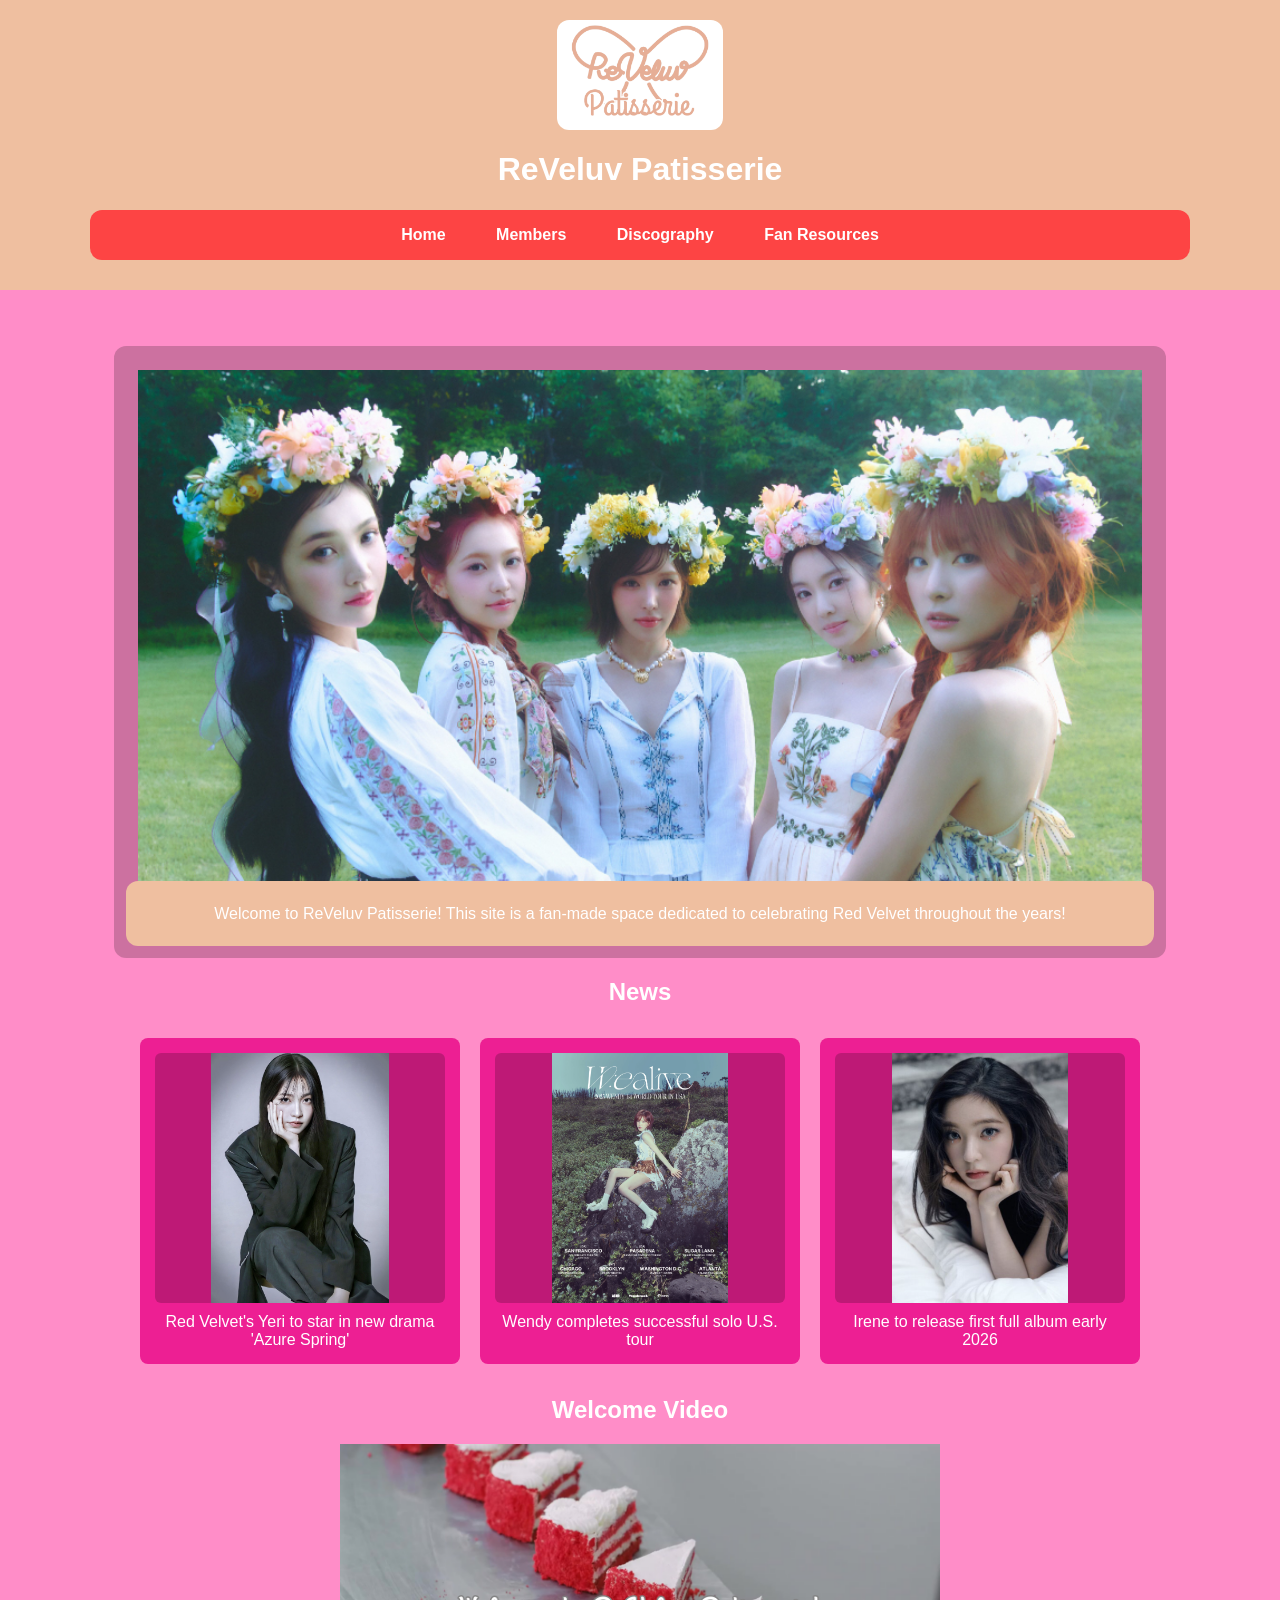
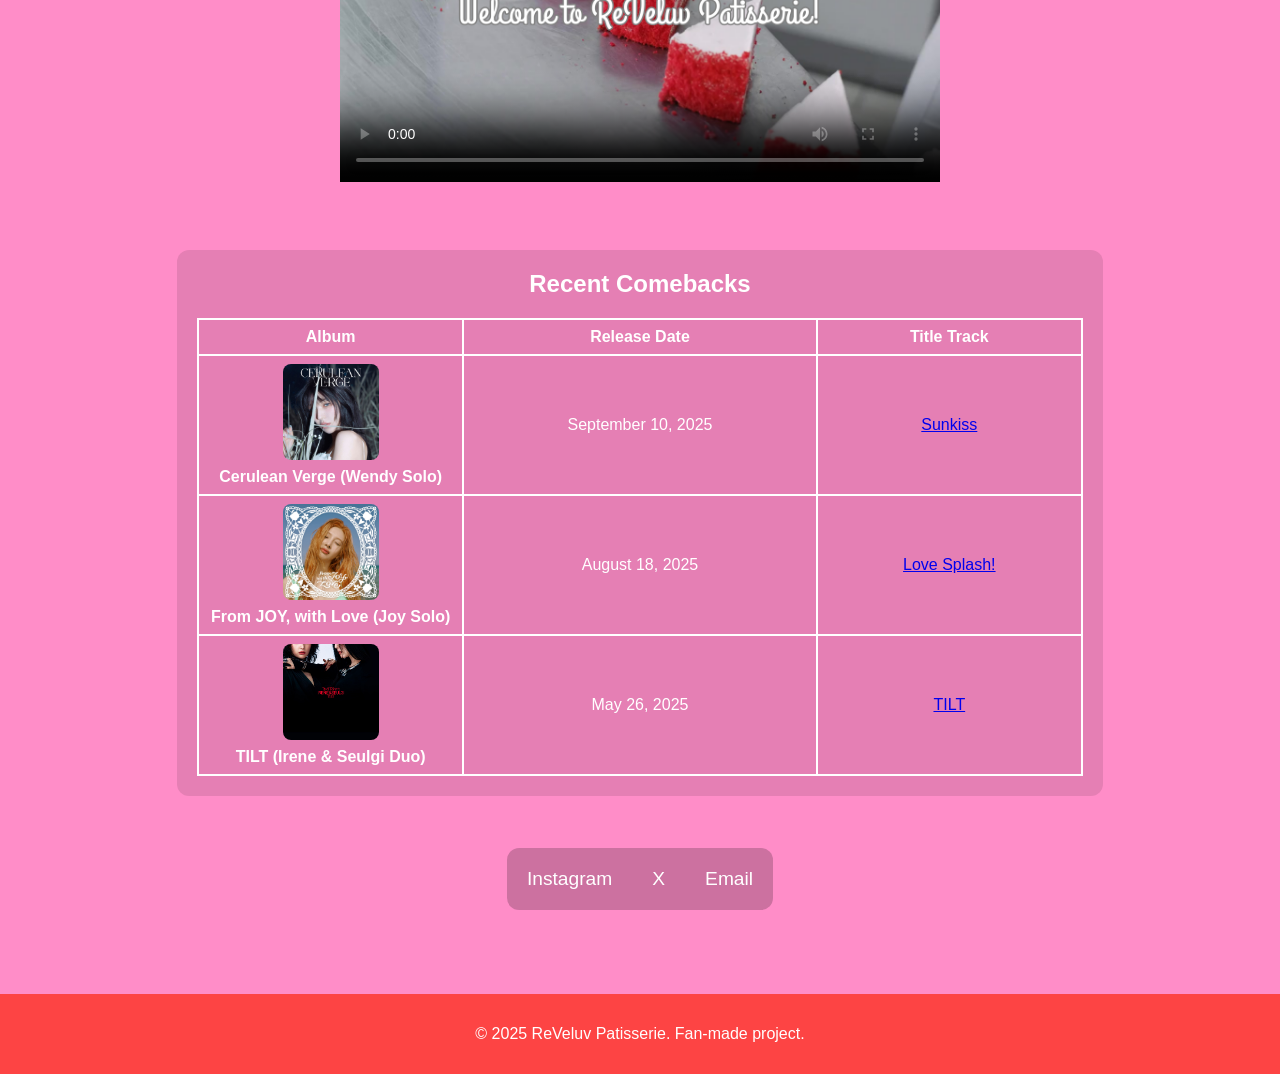
<file: index.html>
<!DOCTYPE html>
<html lang="en">
<head>
    <meta charset="UTF-8">
    <meta name="viewport" content="width=device-width, initial-scale=1.0">
    <meta name="description" content="ReVeluv Patisserie -- A fan-made site celebrating Red Velvet with images, highlights, and member info.">
    <title>ReVeluv Patisserie | Home</title>
    <link rel="stylesheet" href="style.css">
</head>
<body>
    <header>
        <div class="logo">
            <img src="logo.png" alt="ReVeluv Patisserie logo" class="logo-img">
        </div>
        <h1>ReVeluv Patisserie</h1>
        <nav>
            <ul>
                <li><a href="index.html">Home</a></li>
                <li><a href="members.html">Members</a></li>
                <li><a href="discography.html">Discography</a></li>
                <li><a href="resources.html">Fan Resources</a></li>
            </ul>
        </nav>
    </header>
    <main>
        <section class="hero">
            <div class="hero-img"><img src="hero img.png" alt="Full Red Velvet group hero image"></div>
            <div class="intro-text">
                <p>Welcome to ReVeluv Patisserie! This site is a fan-made space dedicated to celebrating Red Velvet throughout the years!</p>
            </div>
        </section>
        <h2>News</h2>
        <section class="highlight-images">
            <div class="img-box">
                <img src="yeri azure spring.png" alt="Yeri Azure Spring Headshot">
                <a href="https://share.google/GHpvdk8U4uwNoFyaT">Red Velvet's Yeri to star in new drama 'Azure Spring'</a>
            </div>
            <div class="img-box">
                <img src="wendy tour.png" alt="Wendy U.S. Solo Tour Poster">
                <a href="https://kpopconcerts.com/event-recaps/recap-wendy-delivers-an-intimate-thoughtfully-curated-night-at-wealive-in-los-angeles/">Wendy completes successful solo U.S. tour</a>
            </div>
            <div class="img-box">
                <img src="irene solo.png" alt="Irene Solo Announcement Photo">
                <a href="https://www.allkpop.com/article/2025/11/sm-entertainment-announces-massive-2026-q1-lineup-exo-nct-riize-comebacks-and-global-tours">Irene to release first full album early 2026</a>
            </div>
        </section>
        <section class="video-section">
            <h2>Welcome Video</h2>
            <video width="600" controls poster="reveluv patisserie welcome.png">
                <source src="reveluv patisserie welcome.mp4" type="video/mp4">
            </video>
        </section>
        <section class="table-section">
            <h2>Recent Comebacks</h2>
            <table>
                <tr>
                    <th>Album</th>
                    <th>Release Date</th>
                    <th>Title Track</th>
                </tr>
                <tr>
                    <td>
                        <img src="cerulean verge.jpeg" alt="Cerulean Verge album cover" class="album-img">
                        <strong>Cerulean Verge (Wendy Solo)</strong>
                    </td>
                    <td>September 10, 2025</td>
                    <td><a href="https://youtu.be/5PS2cJsSJrI?si=dqssWw1O1sN8W8BQ" target="_blank">Sunkiss</a></td>
                </tr>
                <tr>
                    <td>
                        <img src="from joy with love.avif" alt="From JOY, with Love album cover" class="album-img">
                        <strong>From JOY, with Love (Joy Solo)</strong>
                    </td>
                    <td>August 18, 2025</td>
                    <td><a href="https://youtu.be/-2fAmkQS854?si=q9Kt3BmQP1IlaXa8" target="_blank">Love Splash!</a></td>
                </tr>
                <tr>
                    <td>
                        <img src="tilt.avif" alt="TILT album cover" class="album-img">
                        <strong>TILT (Irene & Seulgi Duo)</strong>
                    </td>
                    <td>May 26, 2025</td>
                    <td><a href="https://youtu.be/wlTvVgI5FEI?si=K5VId0j-Be5MVtfZ" target="_blank">TILT</a></td>
                </tr>
            </table>
        </section>
        <section class="links-row">
            <a href="https://instagram.com" target="_blank">Instagram</a>
            <span>X</span>
            <a href="mailto:example@example.com">Email</a>
        </section>
    </main>
    <footer>
        <p>&copy; 2025 ReVeluv Patisserie. Fan-made project.</p>
    </footer>
</body>
</html>
</file>
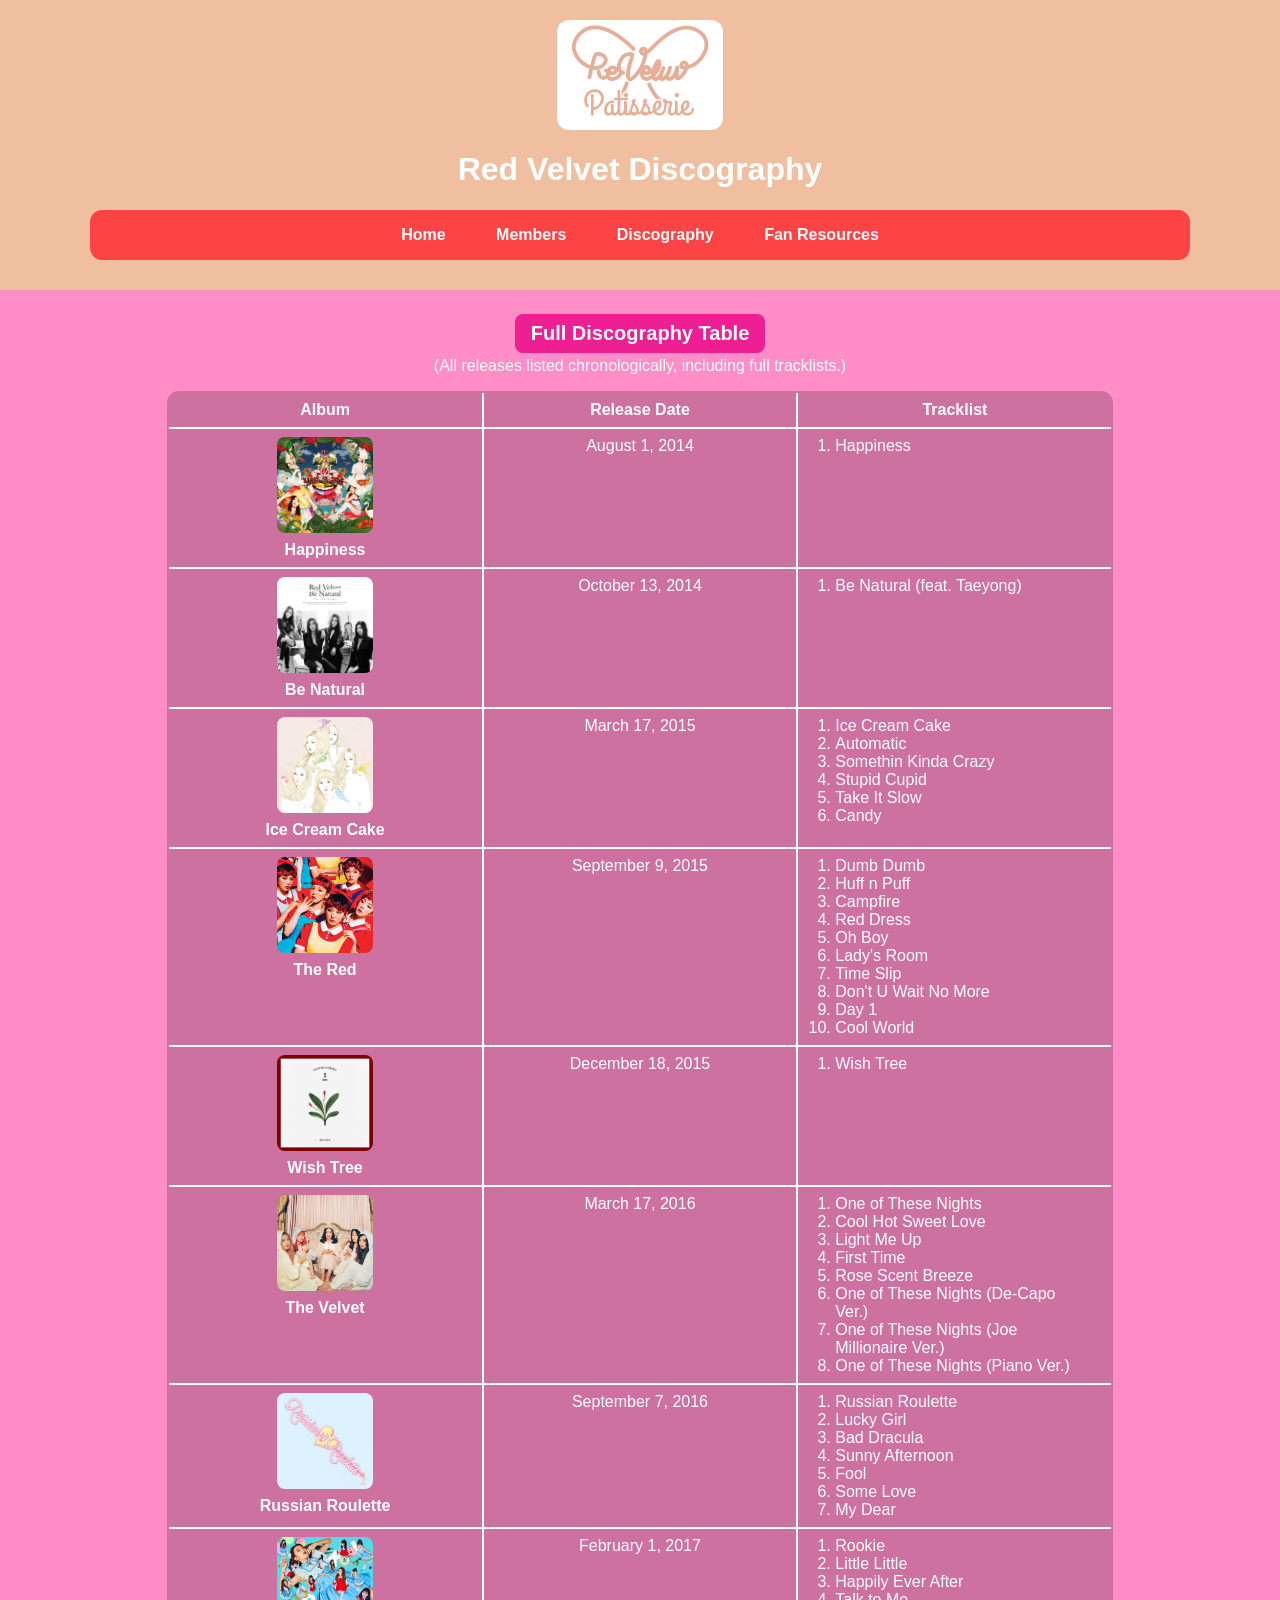
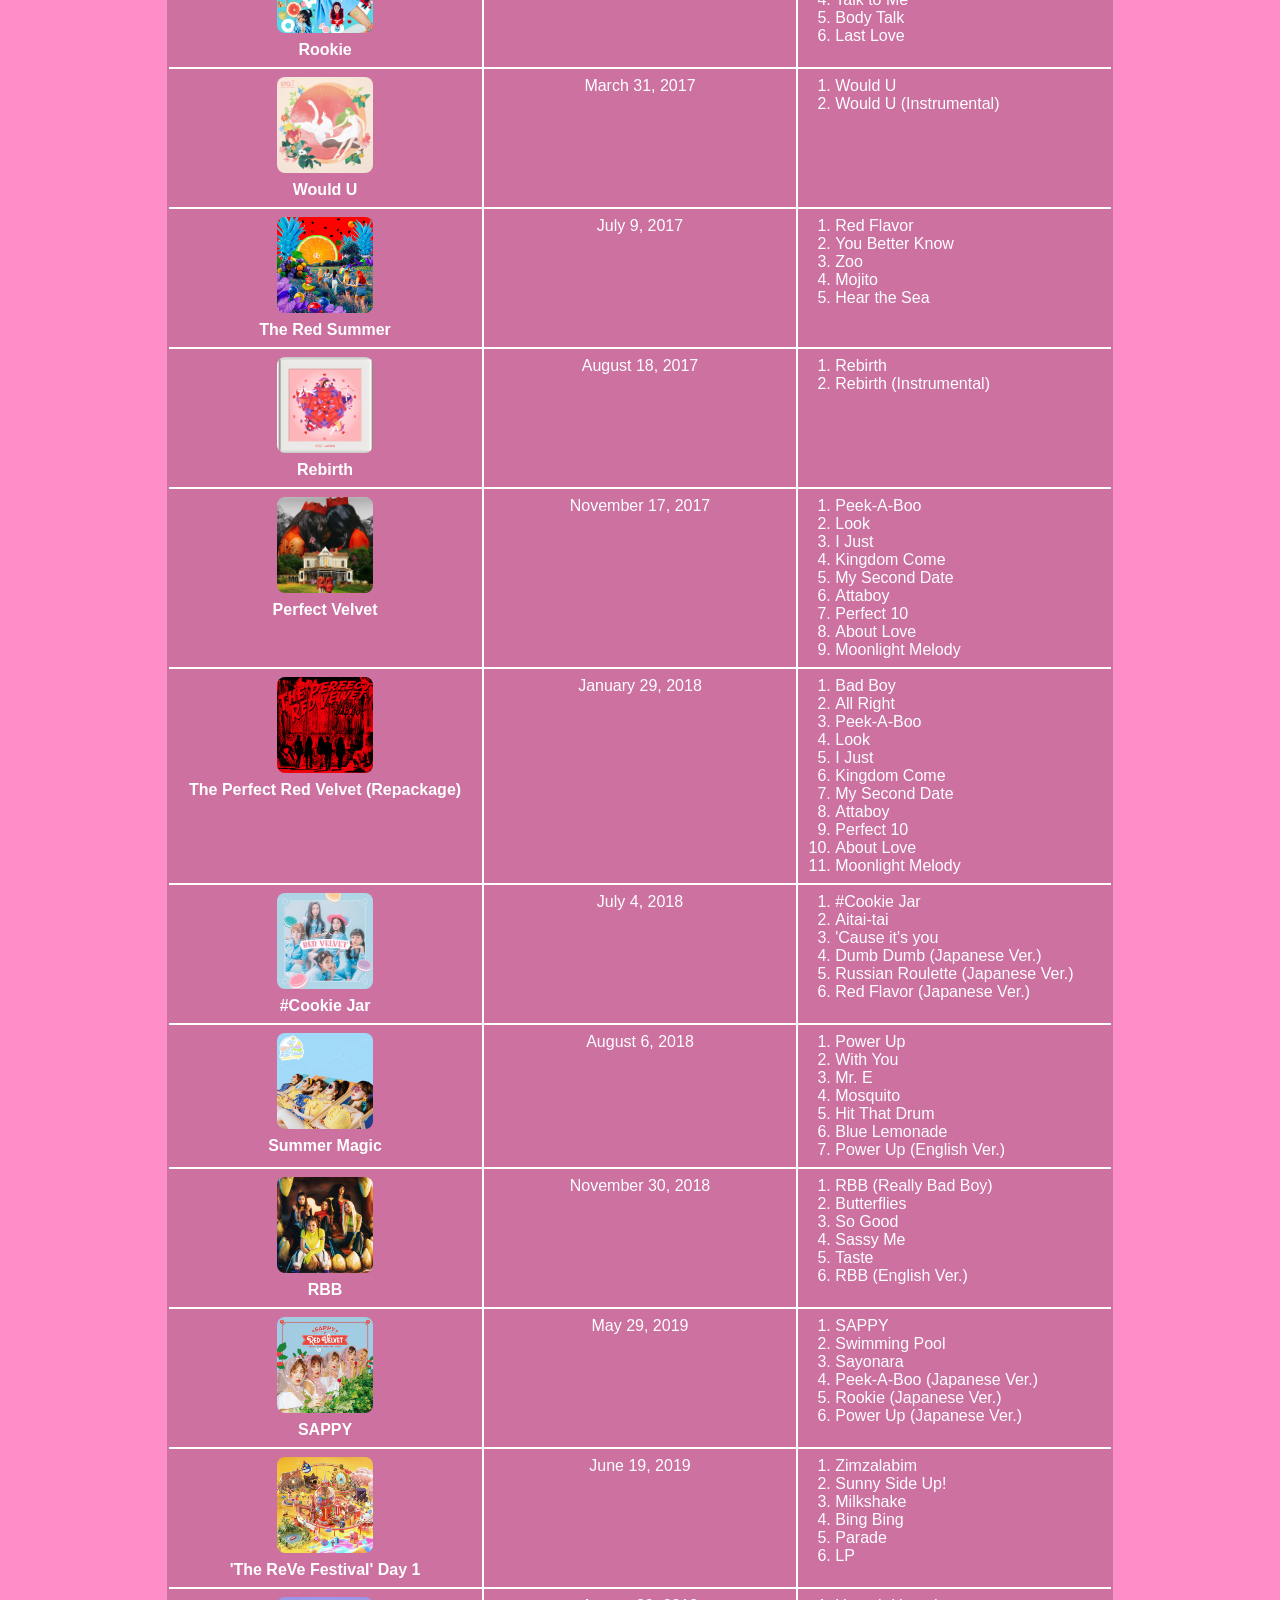
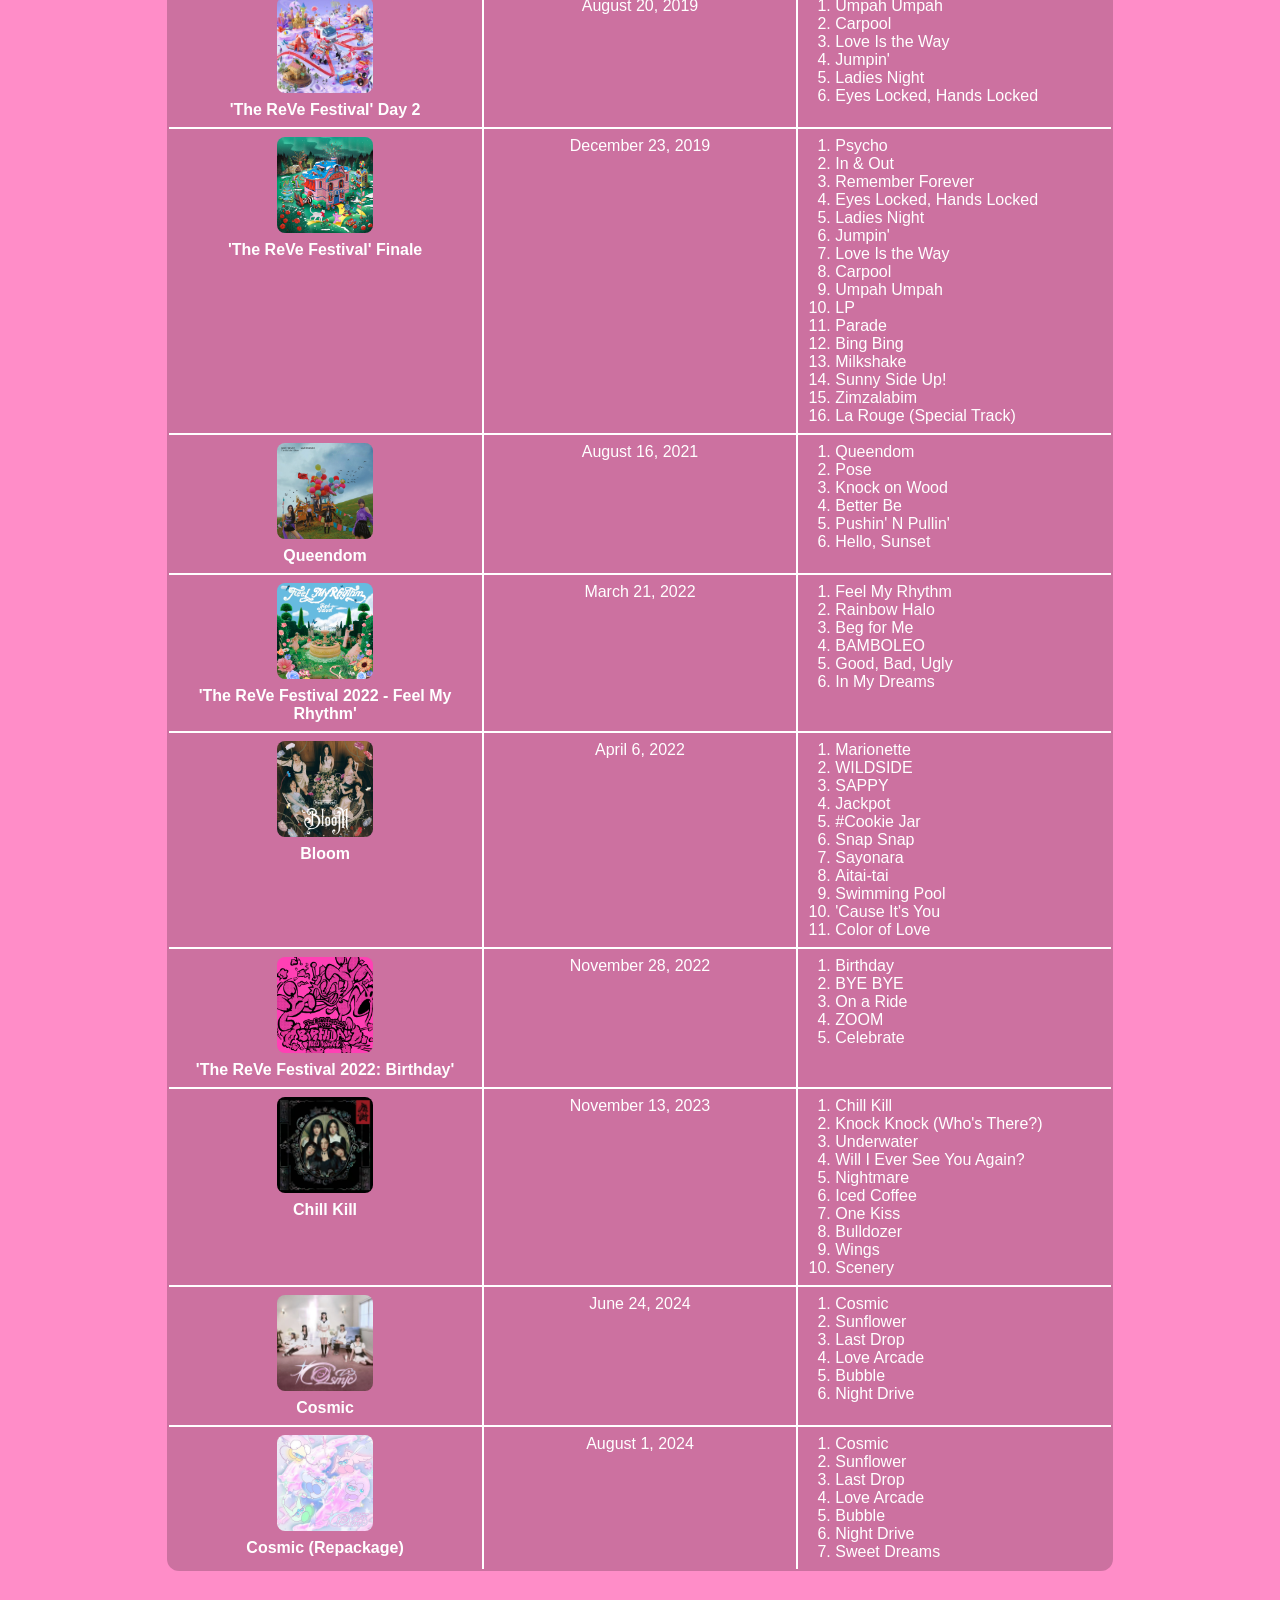
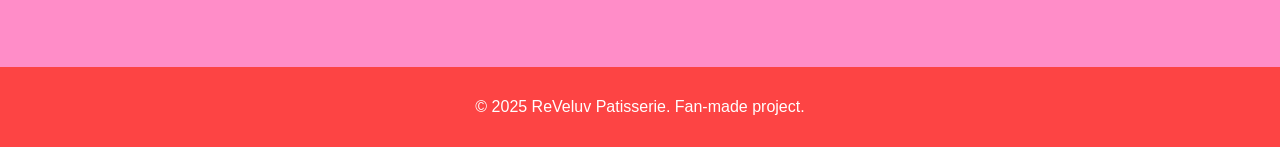
<file: discography.html>
<!DOCTYPE html>
<html lang="en">
<head>
    <meta charset="UTF-8">
    <meta name="viewport" content="width=device-width, initial-scale=1.0">
    <meta name="description" content="ReVeluv Patisserie - Full Red Velvet Discography including all OT5 releases.">
    <title>ReVeluv Patisserie | Discography</title>
    <link rel="stylesheet" href="style.css">
</head>
<body>
<header>
    <div class="logo">
        <img src="logo.png" alt="ReVeluv Patisserie logo" class="logo-img">
    </div>
    <h1>Red Velvet Discography</h1>
    <nav>
        <ul>
            <li><a href="index.html">Home</a></li>
            <li><a href="members.html">Members</a></li>
            <li><a href="discography.html">Discography</a></li>
            <li><a href="resources.html">Fan Resources</a></li>
        </ul>
    </nav>
</header>
<main>
<h2 class="boxed-heading">Full Discography Table</h2>
<p>(All releases listed chronologically, including full tracklists.)</p>
<table class="discog-table">
    <tr>
        <th>Album</th>
        <th>Release Date</th>
        <th>Tracklist</th>
    </tr>
    <tr>
        <td>
            <img src="happiness.jpg" alt="Happiness album cover" class="album-img">
            <strong>Happiness</strong>
        </td>
        <td>August 1, 2014</td>
        <td>
            <ol>
                <li>Happiness</li>
            </ol>
        </td>
    </tr>
    <tr>
        <td>
            <img src="be natural.jpg" alt="Be Natural album cover" class="album-img">
            <strong>Be Natural</strong>
        </td>
        <td>October 13, 2014</td>
        <td>
            <ol>
                <li>Be Natural (feat. Taeyong)</li>
            </ol>
        </td>
    </tr>
    <tr>
        <td>
            <img src="icc.jpg" alt="Ice Cream Cake album cover" class="album-img">
            <strong>Ice Cream Cake</strong>
        </td>
        <td>March 17, 2015</td>
        <td>
            <ol>
                <li>Ice Cream Cake</li>
                <li>Automatic</li>
                <li>Somethin Kinda Crazy</li>
                <li>Stupid Cupid</li>
                <li>Take It Slow</li>
                <li>Candy</li>
            </ol>
        </td>
    </tr>
    <tr>
        <td><img src="the red.jpg" alt="The Red album cover" class="album-img"><strong>The Red</strong></td>
        <td>September 9, 2015</td>
        <td>
            <ol>
                <li>Dumb Dumb</li>
                <li>Huff n Puff</li>
                <li>Campfire</li>
                <li>Red Dress</li>
                <li>Oh Boy</li>
                <li>Lady's Room</li>
                <li>Time Slip</li>
                <li>Don't U Wait No More</li>
                <li>Day 1</li>
                <li>Cool World</li>
            </ol>
        </td>
    </tr>
    <tr>
        <td>
            <img src="wish tree.jpg" alt="Wish Tree album cover" class="album-img">
            <strong>Wish Tree</strong>
        </td>
        <td>December 18, 2015</td>
        <td>
            <ol>
                <li>Wish Tree</li>
            </ol>
        </td>
    </tr>
    <tr>
        <td><img src="the velvet.jpg" alt="The Velvet album cover" class="album-img"><strong>The Velvet</strong></td>
        <td>March 17, 2016</td>
        <td>
            <ol>
                <li>One of These Nights</li>
                <li>Cool Hot Sweet Love</li>
                <li>Light Me Up</li>
                <li>First Time</li>
                <li>Rose Scent Breeze</li>
                <li>One of These Nights (De-Capo Ver.)</li>
                <li>One of These Nights (Joe Millionaire Ver.)</li>
                <li>One of These Nights (Piano Ver.)</li>
            </ol>
        </td>
    </tr>
    <tr>
        <td><img src="russian roulette.avif" alt="Russian Roulette album cover" class="album-img"><strong>Russian Roulette</strong></td>
        <td>September 7, 2016</td>
        <td>
            <ol>
                <li>Russian Roulette</li>
                <li>Lucky Girl</li>
                <li>Bad Dracula</li>
                <li>Sunny Afternoon</li>
                <li>Fool</li>
                <li>Some Love</li>
                <li>My Dear</li>
            </ol>
        </td>
    </tr>
    <tr>
        <td><img src="rookie.jpg" alt="Rookie album cover" class="album-img"><strong>Rookie</strong></td>
        <td>February 1, 2017</td>
        <td>
            <ol>
                <li>Rookie</li>
                <li>Little Little</li>
                <li>Happily Ever After</li>
                <li>Talk to Me</li>
                <li>Body Talk</li>
                <li>Last Love</li>
            </ol>
        </td>
    </tr>
    <tr>
        <td>
            <img src="would u.jpg" alt="Would U album cover" class="album-img">
            <strong>Would U</strong>
        </td>
        <td>March 31, 2017</td>
        <td>
            <ol>
                <li>Would U</li>
                <li>Would U (Instrumental)</li>
            </ol>
        </td>
    </tr>
    <tr>
        <td><img src="red summer.jpg" alt="The Red Summer album cover" class="album-img"><strong>The Red Summer</strong></td>
        <td>July 9, 2017</td>
        <td>
            <ol>
                <li>Red Flavor</li>
                <li>You Better Know</li>
                <li>Zoo</li>
                <li>Mojito</li>
                <li>Hear the Sea</li>
            </ol>
        </td>
    </tr>
    <tr>
        <td>
            <img src="rebirth.webp" alt="Rebirth album cover" class="album-img">
            <strong>Rebirth</strong>
        </td>
        <td>August 18, 2017</td>
        <td>
            <ol>
                <li>Rebirth</li>
                <li>Rebirth (Instrumental)</li>
            </ol>
        </td>
    </tr>
    <tr>
        <td><img src="perfect velvet.jpg" alt="Perfect Velvet album cover" class="album-img"><strong>Perfect Velvet</strong></td>
        <td>November 17, 2017</td>
        <td>
            <ol>
                <li>Peek-A-Boo</li>
                <li>Look</li>
                <li>I Just</li>
                <li>Kingdom Come</li>
                <li>My Second Date</li>
                <li>Attaboy</li>
                <li>Perfect 10</li>
                <li>About Love</li>
                <li>Moonlight Melody</li>
            </ol>
        </td>
    </tr>
    <tr>
        <td><img src="the perfect red velvet.jpg" alt="The Perfect Red Velvet (Repackage) album cover" class="album-img"><strong>The Perfect Red Velvet (Repackage)</strong></td>
        <td>January 29, 2018</td>
        <td>
            <ol>
                <li>Bad Boy</li>
                <li>All Right</li>
                <li>Peek-A-Boo</li>
                <li>Look</li>
                <li>I Just</li>
                <li>Kingdom Come</li>
                <li>My Second Date</li>
                <li>Attaboy</li>
                <li>Perfect 10</li>
                <li>About Love</li>
                <li>Moonlight Melody</li>
            </ol>
        </td>
    </tr>
    <tr>
        <td><img src="cookie jar.jpg" alt="#Cookie Jar album cover" class="album-img"><strong>#Cookie Jar</strong></td>
        <td>July 4, 2018</td>
        <td>
            <ol>
                <li>#Cookie Jar</li>
                <li>Aitai-tai</li>
                <li>'Cause it's you</li>
                <li>Dumb Dumb (Japanese Ver.)</li>
                <li>Russian Roulette (Japanese Ver.)</li>
                <li>Red Flavor (Japanese Ver.)</li>
            </ol>
        </td>
    </tr>
    <tr>
        <td><img src="summer magic.jpg" alt="Summer Magic album cover" class="album-img"><strong>Summer Magic</strong></td>
        <td>August 6, 2018</td>
        <td>
            <ol>
                <li>Power Up</li>
                <li>With You</li>
                <li>Mr. E</li>
                <li>Mosquito</li>
                <li>Hit That Drum</li>
                <li>Blue Lemonade</li>
                <li>Power Up (English Ver.)</li>
            </ol>
        </td>
    </tr>
    <tr>
        <td><img src="rbb.jpg" alt="RBB album cover" class="album-img"><strong>RBB</strong></td>
        <td>November 30, 2018</td>
        <td>
            <ol>
                <li>RBB (Really Bad Boy)</li>
                <li>Butterflies</li>
                <li>So Good</li>
                <li>Sassy Me</li>
                <li>Taste</li>
                <li>RBB (English Ver.)</li>
            </ol>
        </td>
    </tr>
    <tr>
        <td><img src="sappy.jpg" alt="Sappy album cover" class="album-img"><strong>SAPPY</strong></td>
        <td>May 29, 2019</td>
        <td>
            <ol>
                <li>SAPPY</li>
                <li>Swimming Pool</li>
                <li>Sayonara</li>
                <li>Peek-A-Boo (Japanese Ver.)</li>
                <li>Rookie (Japanese Ver.)</li>
                <li>Power Up (Japanese Ver.)</li>
            </ol>
        </td>
    </tr>
    <tr>
        <td><img src="rvf day 1.jpg" alt="The ReVe Festival Day 1 album cover" class="album-img"><strong>'The ReVe Festival' Day 1</strong></td>
        <td>June 19, 2019</td>
        <td>
            <ol>
                <li>Zimzalabim</li>
                <li>Sunny Side Up!</li>
                <li>Milkshake</li>
                <li>Bing Bing</li>
                <li>Parade</li>
                <li>LP</li>
            </ol>
        </td>
    </tr>
    <tr>
        <td><img src="rvf day 2.jpg" alt="The ReVe Festival Day 2 album cover" class="album-img"><strong>'The ReVe Festival' Day 2</strong></td>
        <td>August 20, 2019</td>
        <td>
            <ol>
                <li>Umpah Umpah</li>
                <li>Carpool</li>
                <li>Love Is the Way</li>
                <li>Jumpin'</li>
                <li>Ladies Night</li>
                <li>Eyes Locked, Hands Locked</li>
            </ol>
        </td>
    </tr>
    <tr>
        <td><img src="rvf finale.jpg" alt="The ReVe Festival Finale album cover" class="album-img"><strong>'The ReVe Festival' Finale</strong></td>
        <td>December 23, 2019</td>
        <td>
            <ol>
                <li>Psycho</li>
                <li>In & Out</li>
                <li>Remember Forever</li>
                <li>Eyes Locked, Hands Locked</li>
                <li>Ladies Night</li>
                <li>Jumpin'</li>
                <li>Love Is the Way</li>
                <li>Carpool</li>
                <li>Umpah Umpah</li>
                <li>LP</li>
                <li>Parade</li>
                <li>Bing Bing</li>
                <li>Milkshake</li>
                <li>Sunny Side Up!</li>
                <li>Zimzalabim</li>
                <li>La Rouge (Special Track)</li>
            </ol>
        </td>
    </tr>
    <tr>
        <td><img src="queendom.jpg" alt="Queendom album cover" class="album-img"><strong>Queendom</strong></td>
        <td>August 16, 2021</td>
        <td>
            <ol>
                <li>Queendom</li>
                <li>Pose</li>
                <li>Knock on Wood</li>
                <li>Better Be</li>
                <li>Pushin' N Pullin'</li>
                <li>Hello, Sunset</li>
            </ol>
        </td>
    </tr>
    <tr>
        <td><img src="rvf fmr.jpg" alt="Feel My Rhythm album cover" class="album-img"><strong>'The ReVe Festival 2022 - Feel My Rhythm'</strong></td>
        <td>March 21, 2022</td>
        <td>
            <ol>
                <li>Feel My Rhythm</li>
                <li>Rainbow Halo</li>
                <li>Beg for Me</li>
                <li>BAMBOLEO</li>
                <li>Good, Bad, Ugly</li>
                <li>In My Dreams</li>
            </ol>
        </td>
    </tr>
        <tr>
            <td><img src="bloom.jpg" alt="Bloom album cover" class="album-img"><strong>Bloom</strong></td>
            <td>April 6, 2022</td>
            <td>
                <ol>
                    <li>Marionette</li>
                    <li>WILDSIDE</li>
                    <li>SAPPY</li>
                    <li>Jackpot</li>
                    <li>#Cookie Jar</li>
                    <li>Snap Snap</li>
                    <li>Sayonara</li>
                    <li>Aitai-tai</li>
                    <li>Swimming Pool</li>
                    <li>'Cause It's You</li>
                    <li>Color of Love</li>
                </ol>
            </td>
        </tr>
    <tr>
        <td><img src="rvf birthday.jpg" alt="The ReVe Festival 2022: Birthday album cover" class="album-img"><strong>'The ReVe Festival 2022: Birthday'</strong></td>
        <td>November 28, 2022</td>
        <td>
            <ol>
                <li>Birthday</li>
                <li>BYE BYE</li>
                <li>On a Ride</li>
                <li>ZOOM</li>
                <li>Celebrate</li>
            </ol>
        </td>
    </tr>
    <tr>
        <td><img src="chill kill.avif" alt="Chill Kill album cover" class="album-img"><strong>Chill Kill</strong></td>
        <td>November 13, 2023</td>
        <td>
            <ol>
                <li>Chill Kill</li>
                <li>Knock Knock (Who's There?)</li>
                <li>Underwater</li>
                <li>Will I Ever See You Again?</li>
                <li>Nightmare</li>
                <li>Iced Coffee</li>
                <li>One Kiss</li>
                <li>Bulldozer</li>
                <li>Wings</li>
                <li>Scenery</li>
            </ol>
        </td>
    </tr>
    <tr>
        <td><img src="cosmic.jpg" alt="Cosmic album cover" class="album-img"><strong>Cosmic</strong></td>
        <td>June 24, 2024</td>
        <td>
            <ol>
                <li>Cosmic</li>
                <li>Sunflower</li>
                <li>Last Drop</li>
                <li>Love Arcade</li>
                <li>Bubble</li>
                <li>Night Drive</li>
            </ol>
        </td>
    </tr>
    <tr>
        <td><img src="cosmic repackage.jpg" alt="Cosmic (Repackage) album cover" class="album-img"><strong>Cosmic (Repackage)</strong></td>
        <td>August 1, 2024</td>
        <td>
            <ol>
                <li>Cosmic</li>
                <li>Sunflower</li>
                <li>Last Drop</li>
                <li>Love Arcade</li>
                <li>Bubble</li>
                <li>Night Drive</li>
                <li>Sweet Dreams</li>
            </ol>
        </td>
    </tr>
</table>
</main>
<footer>
    <p>&copy; 2025 ReVeluv Patisserie. Fan-made project.</p>
</footer>
</body>
</html>
</file>
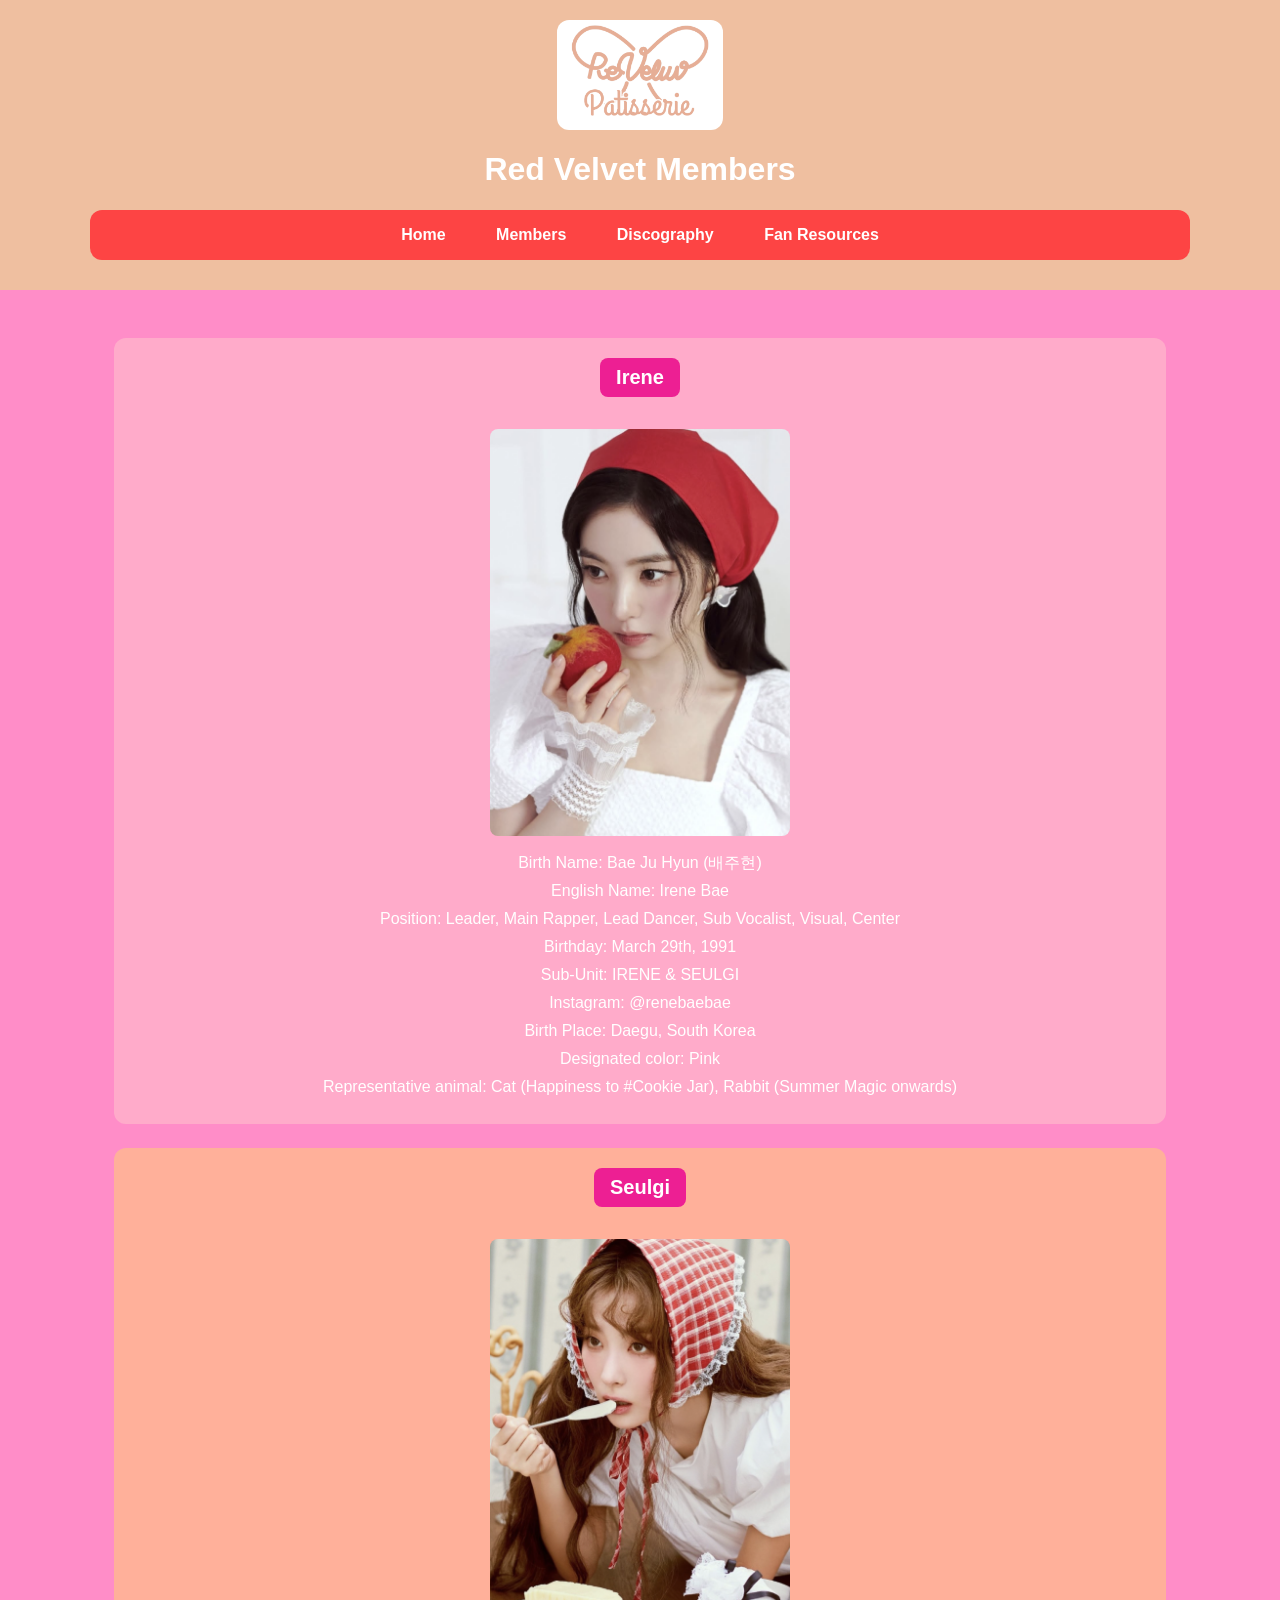
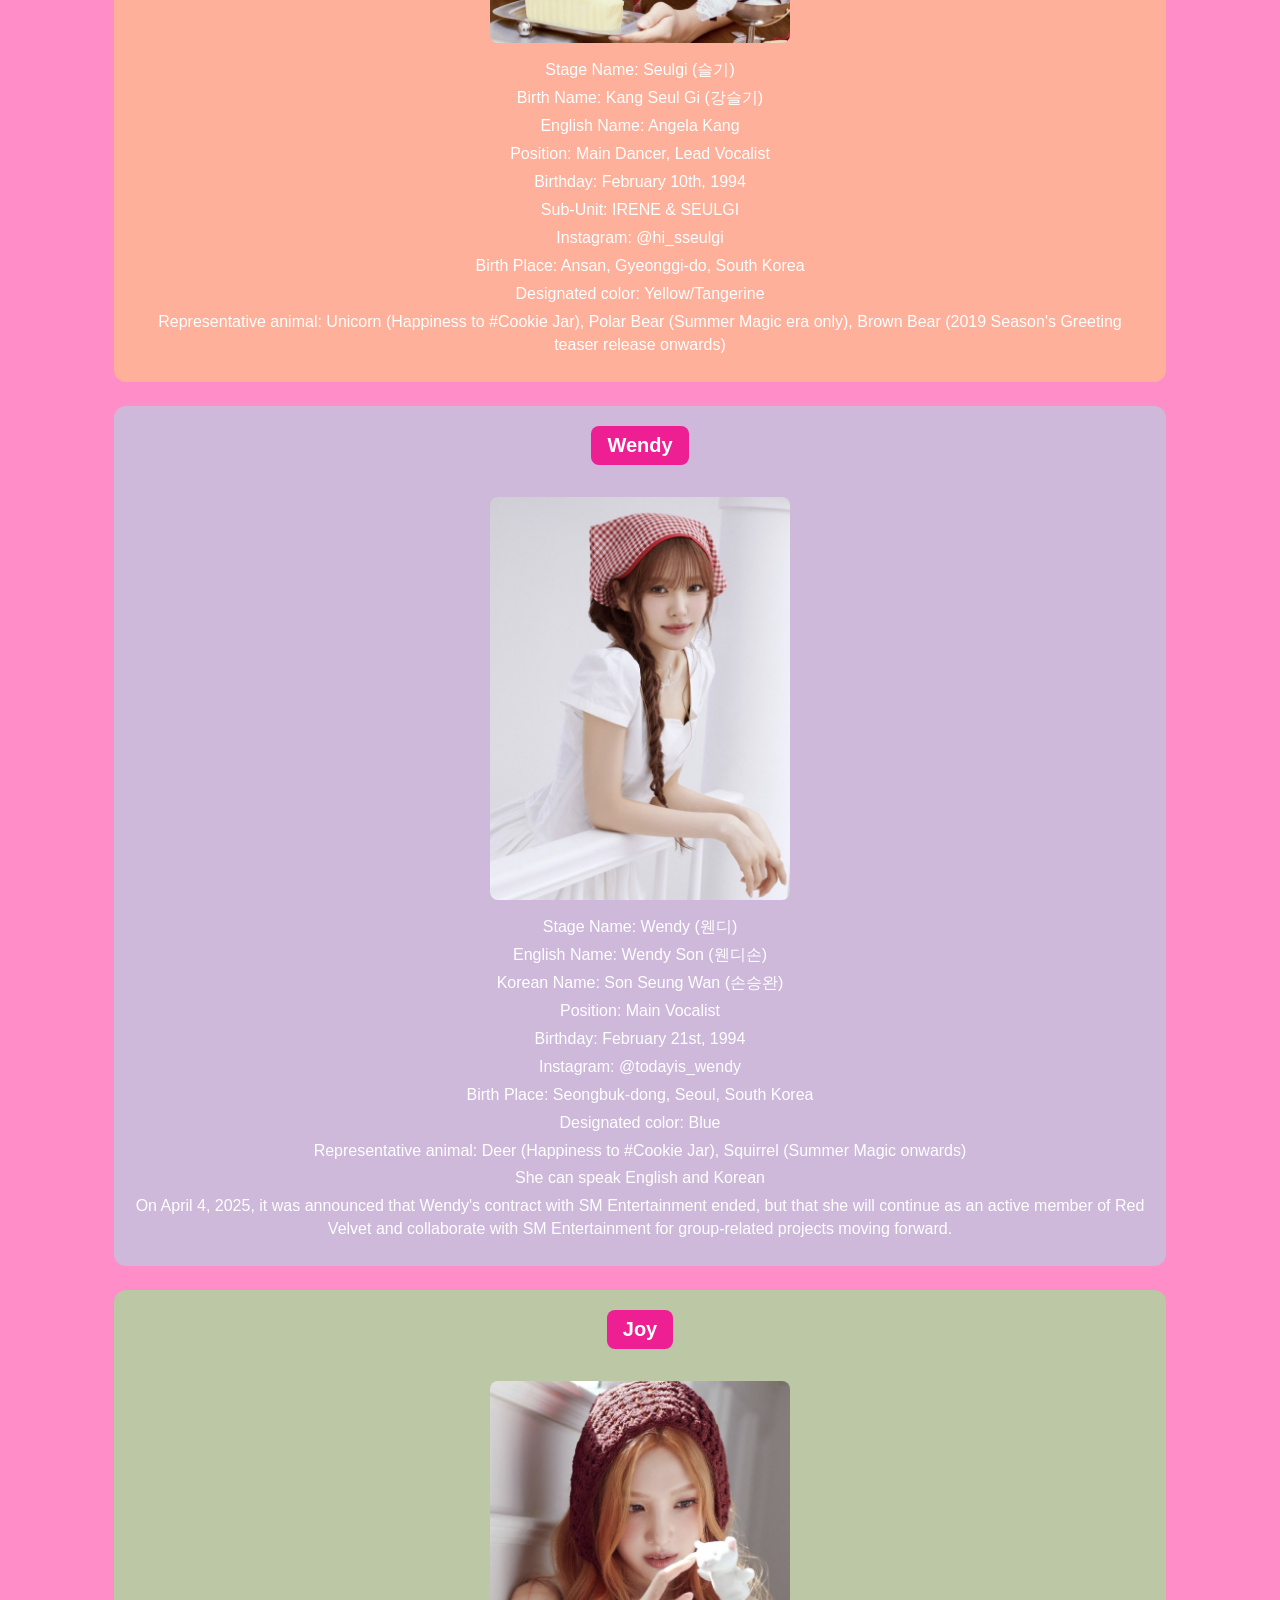
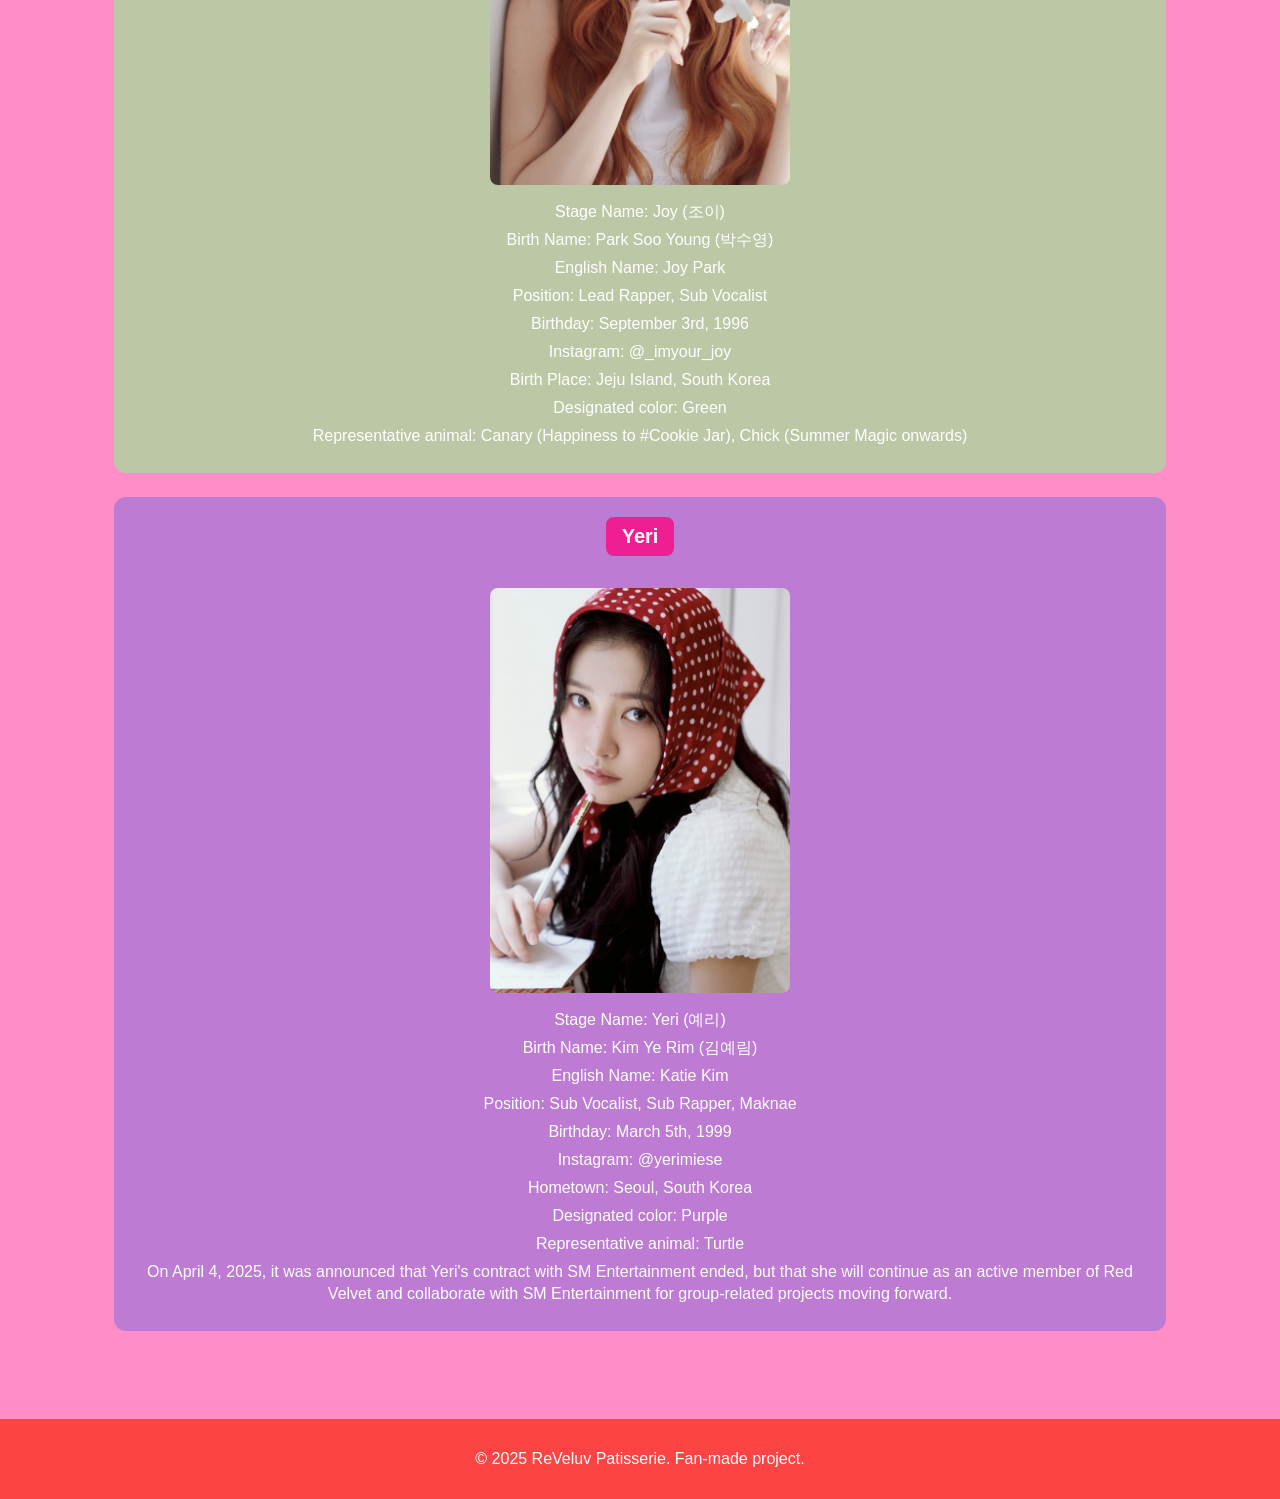
<file: members.html>
<!DOCTYPE html>
<html lang="en">
<head>
    <meta charset="UTF-8">
    <meta name="viewport" content="width=device-width, initial-scale=1.0">
    <meta name="description" content="ReVeluv Patisserie - Meet the members of Red Velvet.">
    <title>ReVeluv Patisserie | Members</title>
    <link rel="stylesheet" href="style.css">
</head>
<body>
    <header>
        <div class="logo">
            <img src="logo.png" alt="ReVeluv Patisserie logo" class="logo-img">
        </div>
        <h1>Red Velvet Members</h1>
        <nav>
            <ul>
                <li><a href="index.html">Home</a></li>
                <li><a href="members.html">Members</a></li>
                <li><a href="discography.html">Discography</a></li>
                <li><a href="resources.html">Fan Resources</a></li>
            </ul>
        </nav>
    </header>
    <main>
        <section class="member" id="irene">
            <h2>Irene</h2>
            <img src="irene.png" alt="Irene" class="member-img">
            <p>Birth Name: Bae Ju Hyun (배주현)</p>
            <p>English Name: Irene Bae</p>
            <p>Position: Leader, Main Rapper, Lead Dancer, Sub Vocalist, Visual, Center</p>
            <p>Birthday: March 29th, 1991</p>
            <p>Sub-Unit: IRENE & SEULGI</p>
            <p>Instagram: @renebaebae</p>
            <p>Birth Place: Daegu, South Korea</p>
            <p>Designated color: Pink</p>
            <p>Representative animal: Cat (Happiness to #Cookie Jar), Rabbit (Summer Magic onwards)</p>
        </section>
        <section class="member" id="seulgi">
            <h2>Seulgi</h2>
            <img src="seulgi.png" alt="Seulgi" class="member-img">
            <p>Stage Name: Seulgi (슬기)</p>
            <p>Birth Name: Kang Seul Gi (강슬기)</p>
            <p>English Name: Angela Kang</p>
            <p>Position: Main Dancer, Lead Vocalist</p>
            <p>Birthday: February 10th, 1994</p>
            <p>Sub-Unit: IRENE & SEULGI</p>
            <p>Instagram: @hi_sseulgi</p>
            <p>Birth Place: Ansan, Gyeonggi-do, South Korea</p>
            <p>Designated color: Yellow/Tangerine</p>
            <p>Representative animal: Unicorn (Happiness to #Cookie Jar), Polar Bear (Summer Magic era only), Brown Bear (2019 Season's Greeting teaser release onwards)</p>
        </section>
        <section class="member" id="wendy">
            <h2>Wendy</h2>
            <img src="wendy.png" alt="Wendy" class="member-img">
            <p>Stage Name: Wendy (웬디)</p>
            <p>English Name: Wendy Son (웬디손)</p>
            <p>Korean Name: Son Seung Wan (손승완)</p>
            <p>Position: Main Vocalist</p>
            <p>Birthday: February 21st, 1994</p>
            <p>Instagram: @todayis_wendy</p>
            <p>Birth Place: Seongbuk-dong, Seoul, South Korea</p>
            <p>Designated color: Blue</p>
            <p>Representative animal: Deer (Happiness to #Cookie Jar), Squirrel (Summer Magic onwards)</p>
            <p>She can speak English and Korean</p>
            <p>On April 4, 2025, it was announced that Wendy's contract with SM Entertainment ended, but that she will continue as an active member of Red Velvet and collaborate with SM Entertainment for group-related projects moving forward.</p>
        </section>
        <section class="member" id="joy">
            <h2>Joy</h2>
            <img src="joy.png" alt="Joy" class="member-img">
            <p>Stage Name: Joy (조이)</p>
            <p>Birth Name: Park Soo Young (박수영)</p>
            <p>English Name: Joy Park</p>
            <p>Position: Lead Rapper, Sub Vocalist</p>
            <p>Birthday: September 3rd, 1996</p>
            <p>Instagram: @_imyour_joy</p>
            <p>Birth Place: Jeju Island, South Korea</p>
            <p>Designated color: Green</p>
            <p>Representative animal: Canary (Happiness to #Cookie Jar), Chick (Summer Magic onwards)</p>
        </section>
        <section class="member" id="yeri">
            <h2>Yeri</h2>
            <img src="yeri.png" alt="Yeri" class="member-img">
            <p>Stage Name: Yeri (예리)</p>
            <p>Birth Name: Kim Ye Rim (김예림)</p>
            <p>English Name: Katie Kim</p>
            <p>Position: Sub Vocalist, Sub Rapper, Maknae</p>
            <p>Birthday: March 5th, 1999</p>
            <p>Instagram: @yerimiese</p>
            <p>Hometown: Seoul, South Korea</p>
            <p>Designated color: Purple</p>
            <p>Representative animal: Turtle</p>
            <p>On April 4, 2025, it was announced that Yeri's contract with SM Entertainment ended, but that she will continue as an active member of Red Velvet and collaborate with SM Entertainment for group-related projects moving forward.</p>
        </section>
    </main>
    <footer>
        <p>&copy; 2025 ReVeluv Patisserie. Fan-made project.</p>
    </footer>
</body>
</html>
</file>
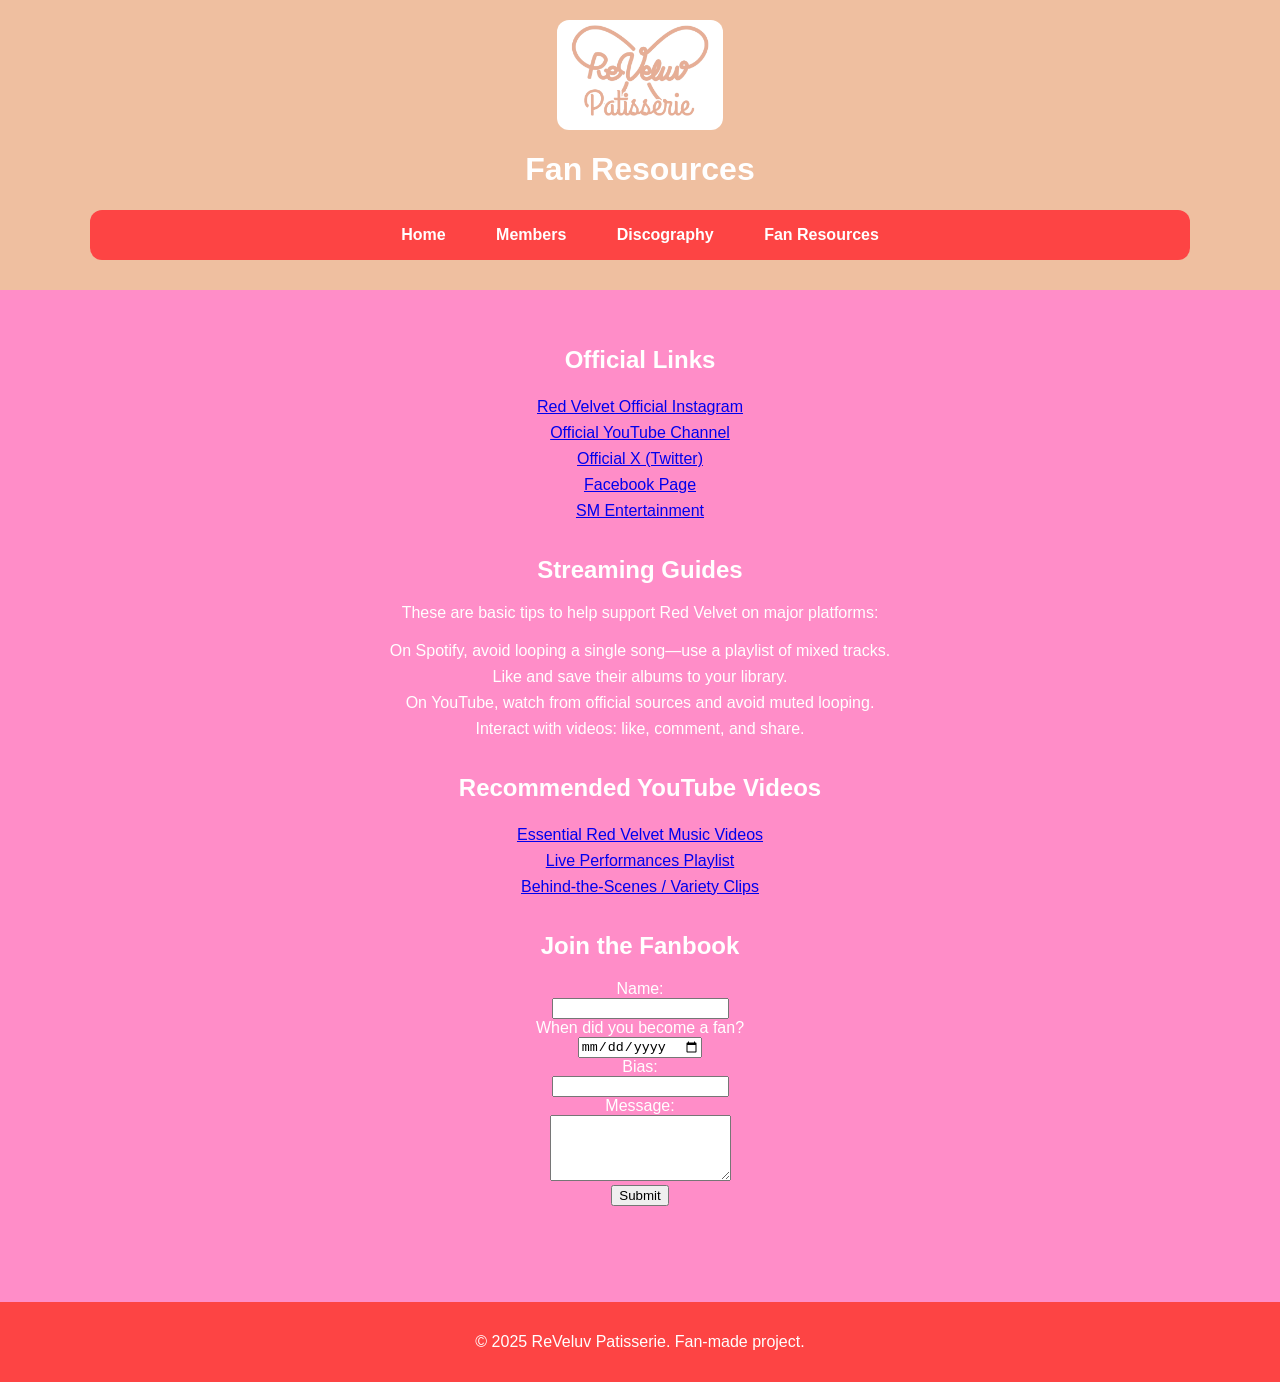
<file: resources.html>
<!DOCTYPE html>
<html lang="en">
<head>
    <meta charset="UTF-8">
    <meta name="viewport" content="width=device-width, initial-scale=1.0">
    <meta name="description" content="ReVeluv Patisserie - Resources for Red Velvet fans, including official links, fanbases, translations, and streaming guides.">
    <title>ReVeluv Patisserie | Fan Resources</title>
    <link rel="stylesheet" href="style.css">
</head>
<body>
    <header>
        <div class="logo">
            <img src="logo.png" alt="ReVeluv Patisserie logo" class="logo-img">
        </div>
        <h1>Fan Resources</h1>
        <nav>
            <ul>
                <li><a href="index.html">Home</a></li>
                <li><a href="members.html">Members</a></li>
                <li><a href="discography.html">Discography</a></li>
                <li><a href="resources.html">Fan Resources</a></li>
            </ul>
        </nav>
    </header>
    <main>
        <section>
            <h2>Official Links</h2>
            <ul>
                <li><a href="https://www.instagram.com/redvelvet.smtown/" target="_blank">Red Velvet Official Instagram</a></li>
                <li><a href="https://www.youtube.com/@redvelvet" target="_blank">Official YouTube Channel</a></li>
                <li><a href="https://x.com/RVsmtown" target="_blank">Official X (Twitter)</a></li>
                <li><a href="https://www.facebook.com/RedVelvet" target="_blank">Facebook Page</a></li>
                <li><a href="https://www.smtown.com/" target="_blank">SM Entertainment</a></li>
            </ul>
        </section>
        <section>
            <h2>Streaming Guides</h2>
            <p>These are basic tips to help support Red Velvet on major platforms:</p>
            <ul>
                <li>On Spotify, avoid looping a single song—use a playlist of mixed tracks.</li>
                <li>Like and save their albums to your library.</li>
                <li>On YouTube, watch from official sources and avoid muted looping.</li>
                <li>Interact with videos: like, comment, and share.</li>
            </ul>
        </section>
        <section>
            <h2>Recommended YouTube Videos</h2>
            <ul>
                <li><a href="https://youtube.com/playlist?list=PLQCakH1gpYY8XQCN0DZ668XGZ-m7WUI7M&si=7RLmxz3C-jAGi5pD/" target="_blank">Essential Red Velvet Music Videos</a></li>
                <li><a href="https://youtube.com/playlist?list=PLvPEt8BOGuPR6BYkQkHA6M7oZ6kZ5BRmi&si=KIZPzG6WRgbXi6hN/" target="_blank">Live Performances Playlist</a></li>
                <li><a href="https://youtube.com/playlist?list=PLBJT88Pln2JchqnoYl98OSd-iOIlg2XM_&si=t9-qNYC4d6t-Ob8v" target="_blank">Behind-the-Scenes / Variety Clips</a></li>
            </ul>
        </section>
        <section class="form-section">
            <h2>Join the Fanbook</h2>
            <form action="#" method="post">
                <label>Name:<br>
                    <input type="text" name="name" required>
                </label><br>
                <label>When did you become a fan?<br>
                    <input type="date" name="fandom-date" required>
                </label><br>
                <label>Bias:<br>
                    <input type="text" name="bias" required>
                </label><br>

                <label>Message:<br>
                    <textarea name="message" rows="4"></textarea>
                </label><br>
                <button type="submit">Submit</button>
            </form>
        </section>
    </main>
    <footer>
        <p>&copy; 2025 ReVeluv Patisserie. Fan-made project.</p>
    </footer>
</body>
</html>
</file>
<file: style.css>
:root {
  --text: #ffffff;
  --background: #ff8dc8;
  --primary: #efbfa0;
  --secondary: #fd4444;
  --accent: #ed1f93;
}
* {
  box-sizing: border-box;
}
body {
  font-family: Arial, sans-serif;
  background-color: var(--background);
  color: var(--text);
  margin: 0;
  padding: 0;
}
header {
  background-color: var(--primary);
  padding: 20px;
  text-align: center;
  color: var(--text);
}
header img {
  height: 110px;
  width: auto;
  display: block;
  margin: 0 auto 8px auto;
  border-radius: 12px;
  object-fit: cover;
}
nav {
  background-color: var(--secondary);
  padding: 10px 16px;
  text-align: center;
  border-radius: 12px;
  max-width: 1100px;
  margin: 10px auto;
}
nav ul {
  list-style: none;
  margin: 0;
  padding: 0;
}
main ul {
  list-style: none;
  margin: 0 0 1rem 0;
  padding-left: 0;
}
main ul li {
  padding: 0.25rem 0;
}
nav ul li {
  display: inline-block;
}
nav a {
  color: var(--text);
  margin: 0 15px;
  text-decoration: none;
  font-weight: bold;
}
nav a:hover {
  color: var(--accent);
}
main {
  max-width: 1100px;
  margin: 0 auto;
  padding: 24px;
  text-align: center;
}
main section {
  margin: 2rem 0;
}
.hero-image {
  width: 100%;
  height: 300px;
  background-color: transparent;
  margin-bottom: 20px;
}
.intro-text p {
  color: var(--text);
  line-height: 1.6;
  margin: 0;
}
.feature-section {
  display: flex;
  justify-content: center;
  gap: 20px;
  margin-bottom: 30px;
}
.feature-box {
  width: 30%;
  background-color: var(--accent);
  padding: 15px;
  border-radius: 8px;
}
.feature-box img {
  width: 100%;
  height: 150px;
  background-color: #00000033;
  margin-bottom: 10px;
}
.links {
  display: flex;
  justify-content: center;
  gap: 40px;
  margin: 40px 0;
  font-size: 1.2rem;
}
.links a {
  color: var(--text);
  text-decoration: none;
}
.links a:hover {
  color: var(--accent);
}
footer {
  background-color: var(--secondary);
  padding: 15px;
  text-align: center;
  color: var(--text);
  margin-top: 40px;
}
.hero {
  width: 100%;
  background-color: #00000033;
  border-radius: 12px;
  padding: 12px;
  margin-bottom: 20px;
  position: relative;
  display: flex;
  flex-direction: column;
  min-height: 300px;
}
.intro-text {
  background-color: var(--primary);
  padding: 20px;
  border-radius: 12px;
  position: absolute;
  bottom: 12px;
  left: 12px;
  right: 12px;
  z-index: 10;
  margin: 0;
}
.hero-img {
  width: 100%;
  height: auto;
  background-color: transparent;
  border-radius: 12px;
  overflow: hidden;
  position: relative;
}
.hero-img img {
  width: 100%;
  height: auto;
  object-fit: contain;
}
.highlight-images {
  display: flex;
  flex-wrap: wrap;
  justify-content: center;
  gap: 20px;
  margin-bottom: 30px;
}
.img-box {
  flex: 1 1 260px;
  max-width: 320px;
  background-color: var(--accent);
  padding: 15px;
  border-radius: 8px;
  color: var(--text);
  display: flex;
  flex-direction: column;
  align-items: center;
}
.img-box img {
  width: 100%;
  height: 250px;
  object-fit: contain;
  background-color: #00000033;
  margin-bottom: 10px;
  border-radius: 6px;
}
.img-box a {
  color: var(--text);
  text-decoration: none;
  text-align: center;
  display: block;
  transition: all 0.2s ease;
}
.img-box a:hover {
  color: #ffffff;
  font-weight: bold;
}
.links-row, .featured-links {
  display: flex;
  flex-wrap: wrap;
  justify-content: center;
  gap: 20px 40px;
  margin: 20px 0;
  font-size: 1.2rem;
}
.links-row {
  background-color: #00000033;
  padding: 20px;
  border-radius: 12px;
  width: fit-content;
  margin: 20px auto;
}
.links-row a, .featured-links a {
  color: var(--text);
  text-decoration: none;
}
.links-row a:hover, .featured-links a:hover {
  color: var(--accent);
}
.video-section video {
  max-width: 100%;
  height: auto;
}
.table-section table {
  width: 100%;
  margin: 0 auto;
  border-collapse: collapse;
}
.table-section th, .table-section td {
  padding: 0.5rem 0.75rem;
  text-align: center;
  vertical-align: middle;
  border: 2px solid #ffffff;
}
.table-section th:nth-child(2), .table-section td:nth-child(2) {
  width: 40%;
}
.table-section th:nth-child(1), .table-section td:nth-child(1) {
  width: 30%;
}
.table-section th:nth-child(3), .table-section td:nth-child(3) {
  width: 30%;
}
.hero {
  display: flex;
  flex-direction: column;
  align-items: center;
  gap: 20px;
}
.hero-img {
  width: 100%;
  min-height: 180px;
  display: flex;
  align-items: center;
  justify-content: center;
  background-color: transparent;
  border-radius: 12px;
  padding: 12px;
}
nav ul li {
  display: inline-block;
  margin: 6px 8px;
}
.member {
  text-align: center;
  margin: 1.5rem 0;
  padding: 20px;
  border-radius: 12px;
}
.member-img {
  width: 50%;
  max-width: 300px;
  height: auto;
  margin: 1rem auto;
  display: block;
  border-radius: 8px;
}
#irene {
  background-color: rgba(255, 192, 203, 0.6);
}
#seulgi {
  background-color: rgba(255, 200, 124, 0.6);
}
#wendy {
  background-color: rgba(173, 216, 230, 0.6);
}
#joy {
  background-color: rgba(144, 238, 144, 0.6);
}
#yeri {
  background-color: rgba(147, 112, 219, 0.6);
}
.member h2 {
  display: inline-block;
  background-color: var(--accent);
  color: var(--text);
  padding: 0.5rem 1rem;
  border-radius: 8px;
  margin: 0 0 1rem 0;
  box-shadow: none;
  font-size: 1.25rem;
}
.member p {
  margin: 0.35rem 0;
  color: var(--text);
  line-height: 1.4;
}
.table-section {
  background-color: rgba(0, 0, 0, 0.1);
  padding: 20px;
  border-radius: 12px;
  display: inline-block;
  margin: 2rem auto;
}
.boxed-heading {
  display: inline-block;
  background-color: var(--accent);
  color: var(--text);
  padding: 0.5rem 1rem;
  border-radius: 8px;
  margin: 0 0 0.25rem 0;
  font-size: 1.25rem;
}
.boxed-heading + p {
  margin-top: 0;
  margin-bottom: 1rem;
}
.table-section h2 {
  margin-top: 0;
}
.discog-table {
  width: 90%;
  max-width: 1100px;
  margin: 0 auto 2rem auto;
  border-collapse: collapse;
  table-layout: fixed;
  border: 2px solid rgba(255,255,255,0.18);
  border-radius: 12px;
  overflow: hidden;
  background-color: #00000033;
  display: table;
}
.discog-table th, .discog-table td {
  width: 33.3333%;
  padding: 0.5rem 0.75rem;
  vertical-align: top;
  text-align: center;
  color: var(--text);
  word-wrap: break-word;
  border: 2px solid #ffffff;
  background-color: transparent;
}
.discog-table th {
  background-color: transparent;
  color: var(--text);
  font-weight: 700;
}
.discog-table tr:nth-child(even) td {
  background-color: transparent;
}
.album-img {
  width: 96px;
  height: 96px;
  margin: 0 auto 0.5rem auto;
  border-radius: 8px;
}
.album-img[src] {
  display: block;
  background-color: transparent;
  object-fit: cover;
}
.discog-table .album-img {
  background-color: rgba(255,255,255,0.06);
  display: flex;
  align-items: center;
  justify-content: center;
}
.discog-table td strong {
  display: block;
  margin-top: 0.25rem;
}
.discog-table td ol {
  margin: 0 auto;
  padding-left: 1.1rem;
  text-align: left;
  max-width: 95%;
}
</file>
